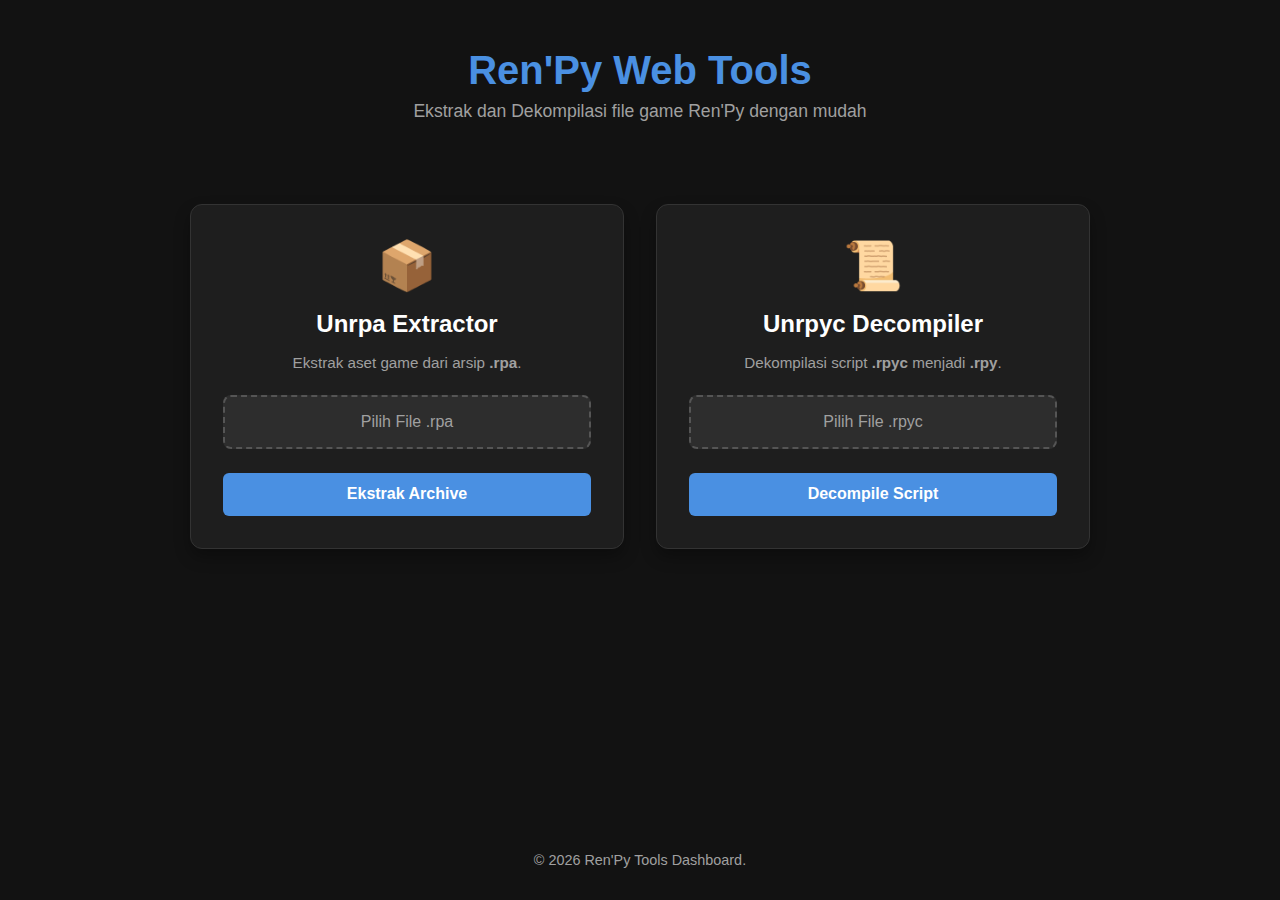
<file: index.html>
<!DOCTYPE html>
<html lang="id">
<head>
    <meta charset="UTF-8">
    <meta name="viewport" content="width=device-width, initial-scale=1.0">
    <title>Ren'Py Web Tools | Unrpa & Unrpyc</title>
    <style>
        :root {
            --primary: #4A90E2;
            --bg-color: #121212;
            --card-bg: #1E1E1E;
            --text-main: #FFFFFF;
            --text-muted: #A0A0A0;
            --hover-color: #357ABD;
            --error-color: #E74C3C;
            --success-color: #2ECC71;
        }

        body {
            font-family: 'Segoe UI', Tahoma, Geneva, Verdana, sans-serif;
            background-color: var(--bg-color);
            color: var(--text-main);
            margin: 0;
            padding: 0;
            display: flex;
            flex-direction: column;
            align-items: center;
            min-height: 100vh;
        }

        header { text-align: center; padding: 3rem 1rem 2rem; }
        header h1 { margin: 0; font-size: 2.5rem; color: var(--primary); }
        header p { color: var(--text-muted); font-size: 1.1rem; margin-top: 0.5rem; }

        .tools-container {
            display: flex; flex-wrap: wrap; gap: 2rem; justify-content: center;
            padding: 2rem; max-width: 900px; width: 100%;
        }

        .tool-card {
            background-color: var(--card-bg); border-radius: 12px; padding: 2rem;
            flex: 1 1 300px; box-shadow: 0 8px 16px rgba(0, 0, 0, 0.3);
            text-align: center; border: 1px solid #333;
        }

        .tool-icon { font-size: 3rem; margin-bottom: 1rem; }
        .tool-card h2 { margin: 0 0 1rem; font-size: 1.5rem; }
        .tool-card p { color: var(--text-muted); font-size: 0.95rem; margin-bottom: 1.5rem; }

        .file-input-wrapper { margin-bottom: 1.5rem; }
        input[type="file"] { display: none; }
        
        .file-label {
            background-color: #2D2D2D; border: 2px dashed #555; padding: 1rem;
            display: block; border-radius: 8px; cursor: pointer; color: var(--text-muted);
        }
        .file-label:hover { border-color: var(--primary); color: var(--text-main); }

        .btn {
            background-color: var(--primary); color: white; border: none;
            padding: 0.8rem 2rem; border-radius: 6px; font-size: 1rem;
            font-weight: bold; cursor: pointer; width: 100%;
        }
        .btn:disabled { background-color: #555; cursor: not-allowed; }

        /* Progress Bar */
        .progress-container {
            width: 100%; background-color: #333; border-radius: 6px;
            margin-top: 1rem; height: 20px; display: none; overflow: hidden;
        }
        .progress-bar {
            height: 100%; width: 0%; background-color: var(--primary); color: white;
            font-size: 0.75rem; font-weight: bold; line-height: 20px; text-align: center;
        }

        /* Alert */
        .alert-message {
            margin-top: 1rem; padding: 0.8rem; border-radius: 6px;
            font-size: 0.9rem; display: none; font-weight: bold;
        }
        .alert-error { background-color: rgba(231, 76, 60, 0.2); color: var(--error-color); border: 1px solid var(--error-color); }
        .alert-success { background-color: rgba(46, 204, 113, 0.2); color: var(--success-color); border: 1px solid var(--success-color); }

        /* Download Area */
        .download-area {
            margin-top: 1rem; padding: 1rem; background-color: #1A251E;
            border: 1px solid var(--success-color); border-radius: 8px;
            display: none; flex-direction: column; gap: 0.8rem;
        }
        .download-area p { margin: 0; color: var(--success-color); font-weight: bold; }
        
        .btn-download {
            background-color: var(--success-color); color: #121212; border: none;
            padding: 0.8rem; border-radius: 6px; font-weight: bold; font-size: 0.95rem;
            cursor: pointer; display: flex; align-items: center; justify-content: center; gap: 0.5rem;
        }
        .btn-download:hover { background-color: #27AE60; color: white; }

        footer { margin-top: auto; padding: 2rem; color: var(--text-muted); font-size: 0.9rem; }
    </style>
</head>
<body>

    <header>
        <h1>Ren'Py Web Tools</h1>
        <p>Ekstrak dan Dekompilasi file game Ren'Py dengan mudah</p>
    </header>

    <div class="tools-container">
        <div class="tool-card">
            <div class="tool-icon">📦</div>
            <h2>Unrpa Extractor</h2>
            <p>Ekstrak aset game dari arsip <strong>.rpa</strong>.</p>
            
            <div class="file-input-wrapper">
                <label for="rpa-upload" class="file-label" id="rpa-label">Pilih File .rpa</label>
                <input type="file" id="rpa-upload" accept=".rpa" onchange="tanganiFileTerpilih('rpa')">
            </div>

            <button class="btn" id="btn-rpa" onclick="mulaiProses('rpa')">Ekstrak Archive</button>

            <div class="progress-container" id="rpa-progress"><div class="progress-bar" id="rpa-bar">0%</div></div>
            <div class="alert-message" id="rpa-msg"></div>

            <div class="download-area" id="rpa-download-area">
                <p>✅ Ekstraksi Selesai!</p>
                <button class="btn-download" id="btn-dl-rpa" onclick="simulasiDownload('rpa')">
                    ⬇️ Download File
                </button>
            </div>
        </div>

        <div class="tool-card">
            <div class="tool-icon">📜</div>
            <h2>Unrpyc Decompiler</h2>
            <p>Dekompilasi script <strong>.rpyc</strong> menjadi <strong>.rpy</strong>.</p>
            
            <div class="file-input-wrapper">
                <label for="rpyc-upload" class="file-label" id="rpyc-label">Pilih File .rpyc</label>
                <input type="file" id="rpyc-upload" accept=".rpyc" onchange="tanganiFileTerpilih('rpyc')">
            </div>

            <button class="btn" id="btn-rpyc" onclick="mulaiProses('rpyc')">Decompile Script</button>

            <div class="progress-container" id="rpyc-progress"><div class="progress-bar" id="rpyc-bar">0%</div></div>
            <div class="alert-message" id="rpyc-msg"></div>

            <div class="download-area" id="rpyc-download-area">
                <p>✅ Dekompilasi Selesai!</p>
                <button class="btn-download" id="btn-dl-rpyc" onclick="simulasiDownload('rpyc')">
                    ⬇️ Download File
                </button>
            </div>
        </div>
    </div>

    <footer>&copy; 2026 Ren'Py Tools Dashboard.</footer>

    <script>
        // Objek untuk menyimpan nama file yang sedang aktif agar tidak bocor jadi undefined
        const dataFileAktif = {
            rpa: { namaAsli: "", namaHasil: "" },
            rpyc: { namaAsli: "", namaHasil: "" }
        };

        let daftarInterval = {};

        // Fungsi yang dipanggil saat user memilih file dari folder
        function tanganiFileTerpilih(tipe) {
            const inputElement = document.getElementById(`${tipe}-upload`);
            const labelElement = document.getElementById(`${tipe}-label`);
            
            // Cek apakah user benar-benar memilih file (tidak meng-cancel dialog)
            if (inputElement && inputElement.files && inputElement.files.length > 0) {
                // Ambil nama file dengan fallback aman
                let namaFile = inputElement.files.name;
                if (!namaFile || namaFile === "undefined") {
                    namaFile = "file_tidak_diketahui." + tipe;
                }

                // Simpan ke memori global
                dataFileAktif[tipe].namaAsli = namaFile;
                
                // Ubah tampilan label
                labelElement.innerHTML = `File terpilih:<br><strong style="color: var(--primary);">${namaFile}</strong>`;
                labelElement.style.borderColor = "var(--primary)";
            } else {
                // Jika user batal memilih, reset semuanya
                labelElement.innerHTML = `Pilih File .${tipe}`;
                labelElement.style.borderColor = "#555";
                dataFileAktif[tipe].namaAsli = ""; 
            }
        }

        // Fungsi memunculkan notifikasi merah/hijau
        function tampilkanPesan(tipe, teks, apakahError) {
            const kotakPesan = document.getElementById(`${tipe}-msg`);
            kotakPesan.style.display = "block";
            kotakPesan.innerHTML = teks;
            kotakPesan.className = apakahError ? "alert-message alert-error" : "alert-message alert-success";
        }

        // Fungsi trigger klik tombol download
        function simulasiDownload(tipe) {
            const namaFileHasil = dataFileAktif[tipe].namaHasil || "hasil_download.zip";
            alert(`Mendownload file: ${namaFileHasil}\n\n(Berhasil! Jika web sudah dihubungkan ke server Python, file asli akan terunduh.)`);
        }

        // Fungsi inti saat tombol proses diklik
        function mulaiProses(tipe) {
            // Deklarasi elemen-elemen UI
            const btnProses = document.getElementById(`btn-${tipe}`);
            const areaProgress = document.getElementById(`${tipe}-progress`);
            const barProgress = document.getElementById(`${tipe}-bar`);
            const areaDownload = document.getElementById(`${tipe}-download-area`);
            const btnDownload = document.getElementById(`btn-dl-${tipe}`);
            const kotakPesan = document.getElementById(`${tipe}-msg`);

            // 1. Reset tampilan
            kotakPesan.style.display = "none";
            areaProgress.style.display = "none";
            areaDownload.style.display = "none";
            barProgress.style.width = "0%";
            barProgress.innerHTML = "0%";
            barProgress.style.backgroundColor = "var(--primary)";

            // 2. Cek apakah nama file sudah tersimpan di memori
            const namaAsli = dataFileAktif[tipe].namaAsli;
            if (!namaAsli || namaAsli.trim() === "") {
                tampilkanPesan(tipe, "Error: Harap pilih file terlebih dahulu!", true);
                return;
            }

            // 3. Validasi Ekstensi
            if (!namaAsli.toLowerCase().endsWith(`.${tipe}`)) {
                tampilkanPesan(tipe, `Error: Ekstensi salah! Harap unggah file <strong>.${tipe}</strong>`, true);
                return;
            }

            // 4. Proses Ekstraksi / Dekompilasi Berjalan
            btnProses.disabled = true;
            btnProses.innerHTML = "Memproses...";
            areaProgress.style.display = "block";

            let progress = 0;
            if (daftarInterval[tipe]) clearInterval(daftarInterval[tipe]);

            daftarInterval[tipe] = setInterval(() => {
                progress += 15; // Kecepatan loading
                if (progress > 100) progress = 100;
                
                barProgress.style.width = `${progress}%`;
                barProgress.innerHTML = `${progress}%`;

                // 5. Jika selesai 100%
                if (progress === 100) {
                    clearInterval(daftarInterval[tipe]);
                    btnProses.disabled = false;
                    btnProses.innerHTML = tipe === 'rpa' ? "Ekstrak Archive" : "Decompile Script";
                    barProgress.style.backgroundColor = "var(--success-color)";
                    
                    tampilkanPesan(tipe, `Berhasil memproses <strong>${namaAsli}</strong>!`, false);
                    areaDownload.style.display = "flex";

                    // Atur nama file hasil secara presisi
                    if (tipe === 'rpyc') {
                        // ganti ujung string .rpyc atau .RPYC menjadi .rpy
                        dataFileAktif.rpyc.namaHasil = namaAsli.replace(/\.rpyc$/i, '.rpy');
                        btnDownload.innerHTML = `⬇️ Download <strong>${dataFileAktif.rpyc.namaHasil}</strong>`;
                    } 
                    else if (tipe === 'rpa') {
                        // ganti ujung string .rpa atau .RPA menjadi .zip
                        dataFileAktif.rpa.namaHasil = namaAsli.replace(/\.rpa$/i, '.zip');
                        btnDownload.innerHTML = `⬇️ Download <strong>${dataFileAktif.rpa.namaHasil}</strong>`;
                    }
                }
            }, 300);
        }
    </script>
</body>
</html>
</file>
